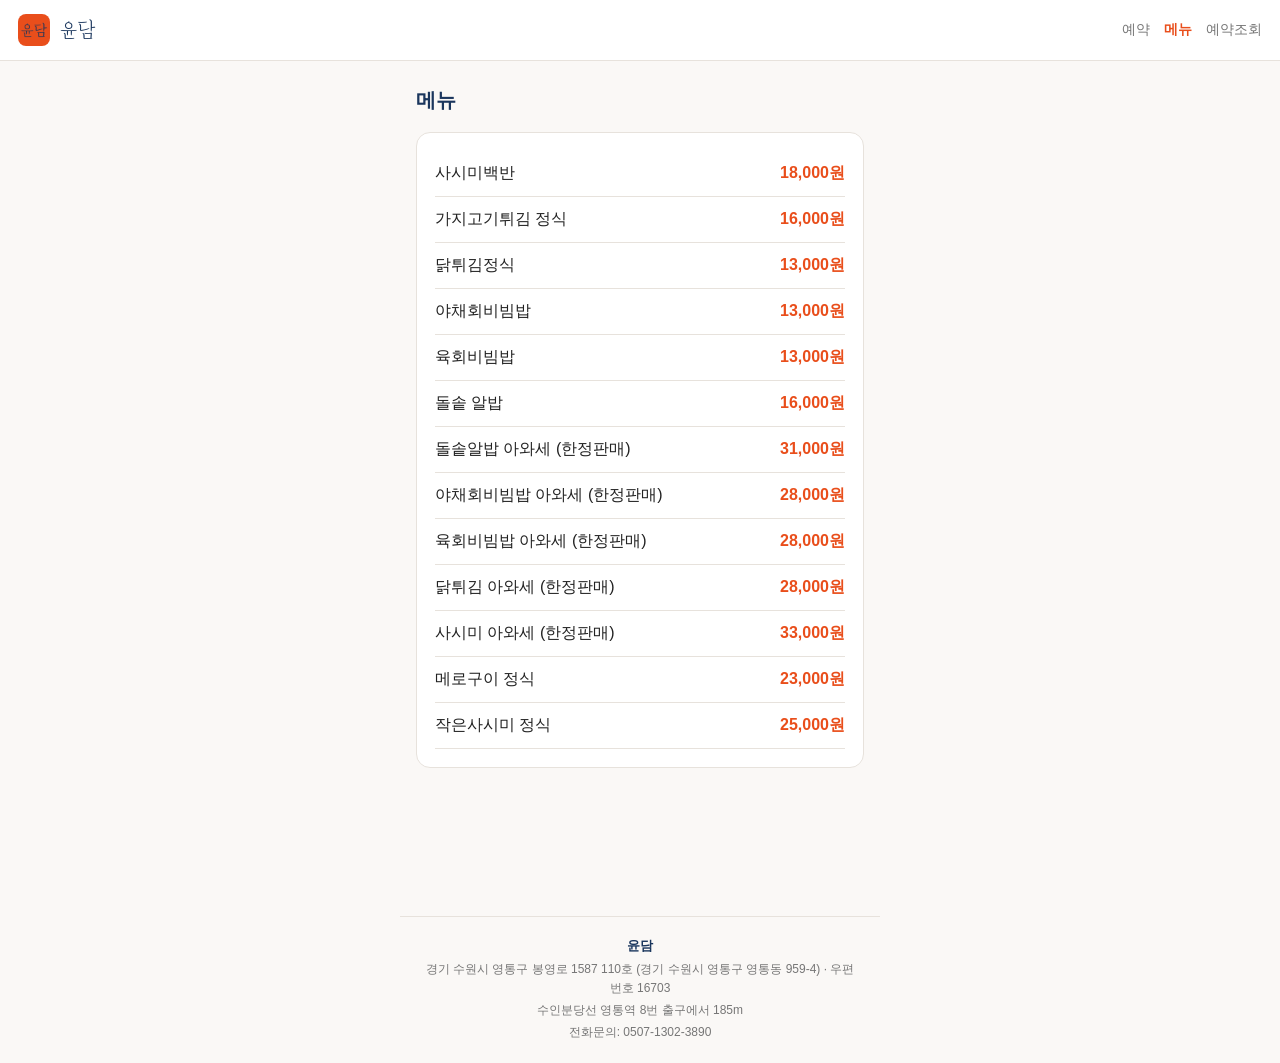
<file: menu.html>
<!DOCTYPE html>
<html lang="ko">
<head>
<meta charset="UTF-8">
<meta name="viewport" content="width=device-width, initial-scale=1.0">
<title>윤담 - 메뉴</title>
<link rel="icon" href="assets/favicon.ico">
<link rel="apple-touch-icon" href="assets/apple-touch-icon.png">
<meta name="apple-mobile-web-app-title" content="윤담">
<link rel="stylesheet" href="css/style.css">
</head>
<body>
<header class="top-bar">
  <img class="logo-icon" src="assets/icon-192.png" alt="윤담">
  <span class="brand-font">윤담</span>
  <nav>
    <a href="index.html">예약</a>
    <a href="menu.html" class="active">메뉴</a>
    <a href="lookup.html">예약조회</a>
  </nav>
</header>
<main class="container">
  <h1 class="page-title">메뉴</h1>
  <div class="card" id="menuList"></div>
</main>

<footer class="site-footer">
  <p><b>윤담</b></p>
  <p>경기 수원시 영통구 봉영로 1587 110호 (경기 수원시 영통구 영통동 959-4) · 우편번호 16703</p>
  <p>수인분당선 영통역 8번 출구에서 185m</p>
  <p>전화문의: 0507-1302-3890</p>
</footer>
<script src="js/common.js"></script>
<script>
const wrap = document.getElementById("menuList");
MENU.forEach((m) => {
  const row = document.createElement("div");
  row.className = "menu-item";
  row.innerHTML = `<span>${m.name}</span><span class="price">${m.price.toLocaleString()}원</span>`;
  wrap.appendChild(row);
});
</script>
</body>
</html>
</file>
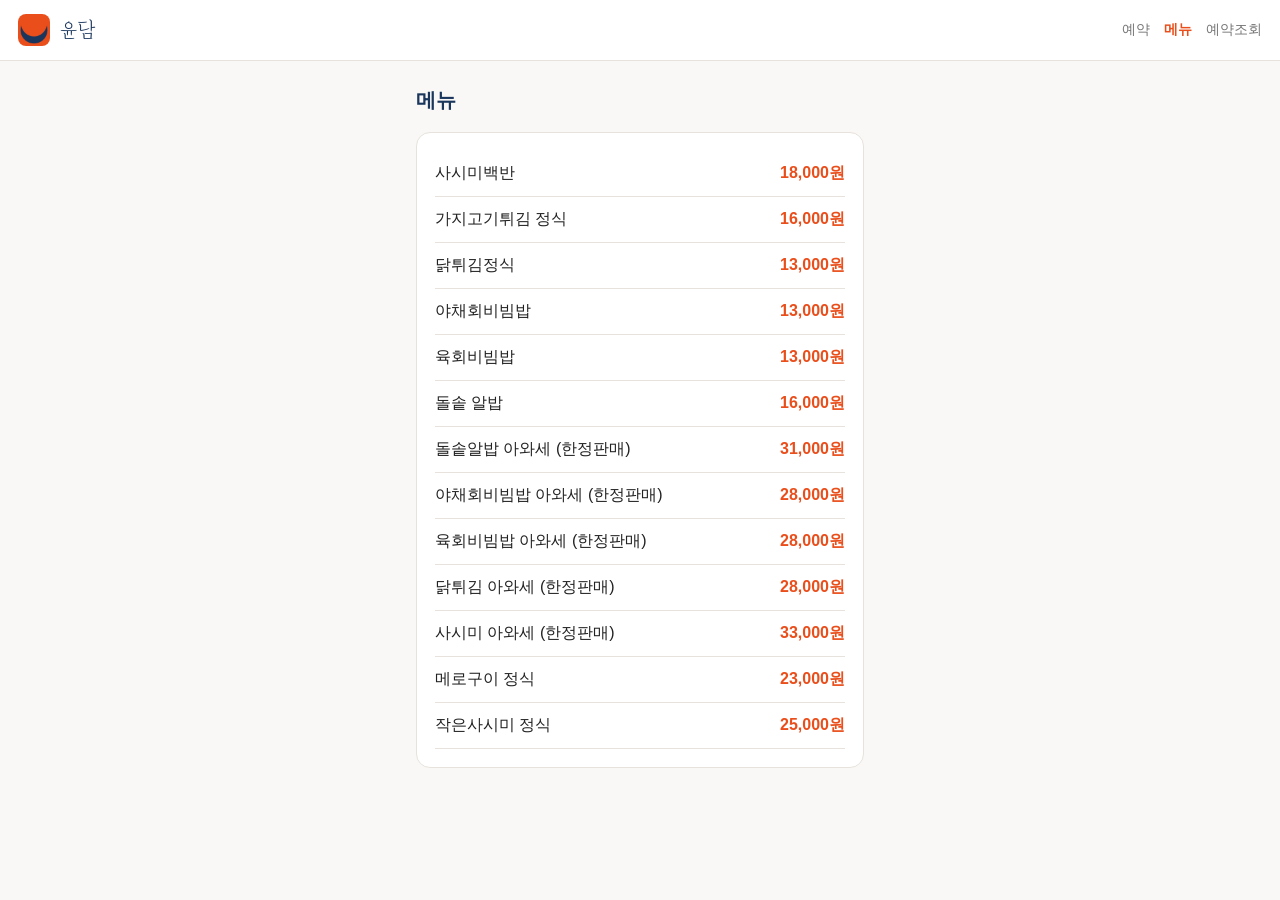
<file: yundam-reservation/menu.html>
<!DOCTYPE html>
<html lang="ko">
<head>
<meta charset="UTF-8">
<meta name="viewport" content="width=device-width, initial-scale=1.0">
<title>윤담 - 메뉴</title>
<link rel="icon" href="assets/favicon.ico">
<link rel="stylesheet" href="css/style.css">
</head>
<body>
<header class="top-bar">
  <img class="logo-icon" src="assets/icon-192.png" alt="윤담">
  <span class="brand-font">윤담</span>
  <nav>
    <a href="index.html">예약</a>
    <a href="menu.html" class="active">메뉴</a>
    <a href="lookup.html">예약조회</a>
  </nav>
</header>
<main class="container">
  <h1 class="page-title">메뉴</h1>
  <div class="card" id="menuList"></div>
</main>
<script src="js/common.js"></script>
<script>
const wrap = document.getElementById("menuList");
MENU.forEach((m) => {
  const row = document.createElement("div");
  row.className = "menu-item";
  row.innerHTML = `<span>${m.name}</span><span class="price">${m.price.toLocaleString()}원</span>`;
  wrap.appendChild(row);
});
</script>
</body>
</html>
</file>
<file: css/style.css>
@font-face {
  font-family: "Cafe24OnePrettyNight";
  src: url("../assets/Cafe24-Oneprettynight.otf") format("opentype");
  font-weight: normal;
  font-style: normal;
}

:root {
  --brand: #E94E1B;
  --navy: #1A365D;
  --bg: #FAF8F6;
  --card: #FFFFFF;
  --border: #E7E2DC;
  --gray: #767676;
  --gray-light: #EFEBE6;
  --blue: #4A90D9;
  --orange: #E8963B;
  --green: #7FB069;
  --red: #E05555;
  --radius: 14px;
}

* { box-sizing: border-box; }

body {
  margin: 0;
  font-family: -apple-system, BlinkMacSystemFont, "Malgun Gothic", "맑은 고딕", sans-serif;
  background: var(--bg);
  color: #222;
  -webkit-tap-highlight-color: transparent;
}

.brand-font { font-family: "Cafe24OnePrettyNight", sans-serif; }

header.top-bar {
  display: flex;
  align-items: center;
  gap: 10px;
  padding: 14px 18px;
  background: var(--card);
  border-bottom: 1px solid var(--border);
  position: sticky;
  top: 0;
  z-index: 10;
}
header.top-bar img.logo-icon { width: 32px; height: 32px; border-radius: 8px; }
header.top-bar .brand-font { font-size: 22px; color: var(--navy); }
header.top-bar nav { margin-left: auto; display: flex; gap: 14px; font-size: 14px; }
header.top-bar nav a { color: var(--gray); text-decoration: none; }
header.top-bar nav a.active { color: var(--brand); font-weight: bold; }

main.container {
  max-width: 480px;
  margin: 0 auto;
  padding: 20px 16px 100px;
}
main.container.wide { max-width: 1100px; }

.card {
  background: var(--card);
  border: 1px solid var(--border);
  border-radius: var(--radius);
  padding: 18px;
  margin-bottom: 16px;
}

h1.page-title { font-size: 20px; margin: 6px 0 18px; color: var(--navy); }
h2.section-title { font-size: 16px; color: var(--navy); margin: 0 0 12px; }

.big-btn {
  display: block;
  width: 100%;
  padding: 18px;
  margin-bottom: 10px;
  border: 2px solid var(--border);
  border-radius: 12px;
  background: var(--card);
  font-size: 17px;
  font-weight: 600;
  text-align: center;
  cursor: pointer;
  transition: all 0.15s;
}
.big-btn:hover { border-color: var(--brand); }
.big-btn.selected { background: var(--brand); border-color: var(--brand); color: white; }
.big-btn.disabled { color: #bbb; background: var(--gray-light); cursor: not-allowed; border-color: var(--gray-light); }
.big-btn.disabled:hover { border-color: var(--gray-light); }

.btn-primary {
  display: block;
  width: 100%;
  padding: 16px;
  background: var(--navy);
  color: white;
  border: none;
  border-radius: 12px;
  font-size: 17px;
  font-weight: bold;
  cursor: pointer;
}
.btn-primary:disabled { background: #bbb; cursor: not-allowed; }
.btn-secondary {
  display: inline-block;
  padding: 10px 16px;
  background: var(--gray-light);
  color: #333;
  border: none;
  border-radius: 10px;
  font-size: 14px;
  cursor: pointer;
}
.btn-danger { background: var(--red); color: white; }

.slot-grid {
  display: grid;
  grid-template-columns: repeat(2, 1fr);
  gap: 10px;
}
.slot-grid .big-btn { margin-bottom: 0; padding: 14px; font-size: 15px; }

input[type="text"], input[type="tel"], input[type="date"], textarea, select {
  width: 100%;
  padding: 13px 14px;
  border: 2px solid var(--border);
  border-radius: 10px;
  font-size: 16px;
  margin-bottom: 14px;
  font-family: inherit;
}
label { display: block; font-size: 14px; color: var(--gray); margin-bottom: 6px; }

.error-box { background: #FFF0EE; color: #C0392B; padding: 12px 14px; border-radius: 10px; margin-bottom: 14px; font-size: 14px; }
.hint { font-size: 13px; color: var(--gray); margin: -8px 0 14px; }
.site-footer { max-width: 480px; margin: 32px auto 20px; padding: 16px 20px 0; border-top: 1px solid var(--border); text-align: center; }
.site-footer p { font-size: 12px; color: var(--gray); margin: 3px 0; line-height: 1.6; }
.site-footer b { color: var(--navy); font-size: 13px; }

.result-box { text-align: center; padding: 30px 16px; }
.result-box .num { font-size: 24px; font-weight: bold; color: var(--brand); margin: 14px 0; }
.result-box .row { display: flex; justify-content: space-between; padding: 10px 0; border-bottom: 1px solid var(--border); }

/* 관리자 */
.dash-grid { display: grid; grid-template-columns: repeat(4, 1fr); gap: 8px; margin-bottom: 18px; }
.dash-card { padding: 12px 8px; border-radius: 10px; text-align: center; color: white; }
.dash-card .num { font-size: 20px; font-weight: bold; }
.dash-card .label { font-size: 11px; opacity: 0.9; }

.res-row {
  display: flex; align-items: center; gap: 10px;
  background: var(--card); border: 1px solid var(--border); border-radius: 10px;
  padding: 12px 14px; margin-bottom: 8px; flex-wrap: wrap;
}
.res-row .time { font-weight: bold; width: 52px; }
.res-row .info { flex: 1; min-width: 140px; font-size: 14px; }
.res-row select.status-select { width: auto; margin: 0; padding: 8px 10px; font-size: 13px; }
.res-row .quick-done { background: var(--green); color: white; border: none; border-radius: 8px; padding: 8px 10px; font-size: 12px; cursor: pointer; }

.fab-row { position: fixed; bottom: 14px; left: 50%; transform: translateX(-50%); width: 100%; max-width: 480px; padding: 0 16px; display: flex; gap: 10px; }
.fab-row button { flex: 1; padding: 16px; border: none; border-radius: 12px; background: var(--navy); color: white; font-weight: bold; font-size: 15px; cursor: pointer; }

.modal-overlay {
  position: fixed; inset: 0; background: rgba(0,0,0,0.45);
  display: none; align-items: flex-end; justify-content: center; z-index: 50;
}
.modal-overlay.open { display: flex; }
.modal-box { background: white; width: 100%; max-width: 480px; border-radius: 18px 18px 0 0; padding: 22px 18px 30px; max-height: 88vh; overflow-y: auto; }

@media (min-width: 900px) {
  .modal-overlay { align-items: center; }
  .modal-box { border-radius: 18px; max-width: 420px; }
  main.container.wide .admin-grid { display: grid; grid-template-columns: 360px 1fr; gap: 20px; }
}

.badge { display: inline-block; padding: 3px 9px; border-radius: 20px; font-size: 12px; color: white; }
.badge.st-예약 { background: var(--blue); }
.badge.st-도착 { background: var(--orange); }
.badge.st-착석 { background: var(--orange); }
.badge.st-이용중 { background: var(--orange); }
.badge.st-완료 { background: var(--green); }
.badge.st-취소 { background: var(--gray); }
.badge.st-노쇼 { background: var(--red); }

.menu-item { display: flex; justify-content: space-between; padding: 12px 0; border-bottom: 1px solid var(--border); }
.menu-item .price { color: var(--brand); font-weight: bold; }

.login-box { max-width: 340px; margin: 60px auto; text-align: center; }
.login-box img { width: 64px; height: 64px; border-radius: 16px; margin-bottom: 14px; }
</file>
<file: yundam-reservation/css/style.css>
@font-face {
  font-family: "Cafe24OnePrettyNight";
  src: url("../assets/Cafe24-Oneprettynight.otf") format("opentype");
  font-weight: normal;
  font-style: normal;
}

:root {
  --brand: #E94E1B;
  --navy: #1A365D;
  --bg: #FAF8F6;
  --card: #FFFFFF;
  --border: #E7E2DC;
  --gray: #767676;
  --gray-light: #EFEBE6;
  --blue: #4A90D9;
  --orange: #E8963B;
  --green: #7FB069;
  --red: #E05555;
  --radius: 14px;
}

* { box-sizing: border-box; }

body {
  margin: 0;
  font-family: -apple-system, BlinkMacSystemFont, "Malgun Gothic", "맑은 고딕", sans-serif;
  background: var(--bg);
  color: #222;
  -webkit-tap-highlight-color: transparent;
}

.brand-font { font-family: "Cafe24OnePrettyNight", sans-serif; }

header.top-bar {
  display: flex;
  align-items: center;
  gap: 10px;
  padding: 14px 18px;
  background: var(--card);
  border-bottom: 1px solid var(--border);
  position: sticky;
  top: 0;
  z-index: 10;
}
header.top-bar img.logo-icon { width: 32px; height: 32px; border-radius: 8px; }
header.top-bar .brand-font { font-size: 22px; color: var(--navy); }
header.top-bar nav { margin-left: auto; display: flex; gap: 14px; font-size: 14px; }
header.top-bar nav a { color: var(--gray); text-decoration: none; }
header.top-bar nav a.active { color: var(--brand); font-weight: bold; }

main.container {
  max-width: 480px;
  margin: 0 auto;
  padding: 20px 16px 100px;
}
main.container.wide { max-width: 1100px; }

.card {
  background: var(--card);
  border: 1px solid var(--border);
  border-radius: var(--radius);
  padding: 18px;
  margin-bottom: 16px;
}

h1.page-title { font-size: 20px; margin: 6px 0 18px; color: var(--navy); }
h2.section-title { font-size: 16px; color: var(--navy); margin: 0 0 12px; }

.big-btn {
  display: block;
  width: 100%;
  padding: 18px;
  margin-bottom: 10px;
  border: 2px solid var(--border);
  border-radius: 12px;
  background: var(--card);
  font-size: 17px;
  font-weight: 600;
  text-align: center;
  cursor: pointer;
  transition: all 0.15s;
}
.big-btn:hover { border-color: var(--brand); }
.big-btn.selected { background: var(--brand); border-color: var(--brand); color: white; }
.big-btn.disabled { color: #bbb; background: var(--gray-light); cursor: not-allowed; border-color: var(--gray-light); }
.big-btn.disabled:hover { border-color: var(--gray-light); }

.btn-primary {
  display: block;
  width: 100%;
  padding: 16px;
  background: var(--navy);
  color: white;
  border: none;
  border-radius: 12px;
  font-size: 17px;
  font-weight: bold;
  cursor: pointer;
}
.btn-primary:disabled { background: #bbb; cursor: not-allowed; }
.btn-secondary {
  display: inline-block;
  padding: 10px 16px;
  background: var(--gray-light);
  color: #333;
  border: none;
  border-radius: 10px;
  font-size: 14px;
  cursor: pointer;
}
.btn-danger { background: var(--red); color: white; }

.slot-grid {
  display: grid;
  grid-template-columns: repeat(2, 1fr);
  gap: 10px;
}
.slot-grid .big-btn { margin-bottom: 0; padding: 14px; font-size: 15px; }

input[type="text"], input[type="tel"], input[type="date"], textarea, select {
  width: 100%;
  padding: 13px 14px;
  border: 2px solid var(--border);
  border-radius: 10px;
  font-size: 16px;
  margin-bottom: 14px;
  font-family: inherit;
}
label { display: block; font-size: 14px; color: var(--gray); margin-bottom: 6px; }

.error-box { background: #FFF0EE; color: #C0392B; padding: 12px 14px; border-radius: 10px; margin-bottom: 14px; font-size: 14px; }
.hint { font-size: 13px; color: var(--gray); margin: -8px 0 14px; }

.result-box { text-align: center; padding: 30px 16px; }
.result-box .num { font-size: 24px; font-weight: bold; color: var(--brand); margin: 14px 0; }
.result-box .row { display: flex; justify-content: space-between; padding: 10px 0; border-bottom: 1px solid var(--border); }

/* 관리자 */
.dash-grid { display: grid; grid-template-columns: repeat(4, 1fr); gap: 8px; margin-bottom: 18px; }
.dash-card { padding: 12px 8px; border-radius: 10px; text-align: center; color: white; }
.dash-card .num { font-size: 20px; font-weight: bold; }
.dash-card .label { font-size: 11px; opacity: 0.9; }

.res-row {
  display: flex; align-items: center; gap: 10px;
  background: var(--card); border: 1px solid var(--border); border-radius: 10px;
  padding: 12px 14px; margin-bottom: 8px; flex-wrap: wrap;
}
.res-row .time { font-weight: bold; width: 52px; }
.res-row .info { flex: 1; min-width: 140px; font-size: 14px; }
.res-row select.status-select { width: auto; margin: 0; padding: 8px 10px; font-size: 13px; }
.res-row .quick-done { background: var(--green); color: white; border: none; border-radius: 8px; padding: 8px 10px; font-size: 12px; cursor: pointer; }

.fab-row { position: fixed; bottom: 14px; left: 50%; transform: translateX(-50%); width: 100%; max-width: 480px; padding: 0 16px; display: flex; gap: 10px; }
.fab-row button { flex: 1; padding: 16px; border: none; border-radius: 12px; background: var(--navy); color: white; font-weight: bold; font-size: 15px; cursor: pointer; }

.modal-overlay {
  position: fixed; inset: 0; background: rgba(0,0,0,0.45);
  display: none; align-items: flex-end; justify-content: center; z-index: 50;
}
.modal-overlay.open { display: flex; }
.modal-box { background: white; width: 100%; max-width: 480px; border-radius: 18px 18px 0 0; padding: 22px 18px 30px; max-height: 88vh; overflow-y: auto; }

@media (min-width: 900px) {
  .modal-overlay { align-items: center; }
  .modal-box { border-radius: 18px; max-width: 420px; }
  main.container.wide .admin-grid { display: grid; grid-template-columns: 360px 1fr; gap: 20px; }
}

.badge { display: inline-block; padding: 3px 9px; border-radius: 20px; font-size: 12px; color: white; }
.badge.st-예약 { background: var(--blue); }
.badge.st-도착 { background: var(--orange); }
.badge.st-착석 { background: var(--orange); }
.badge.st-이용중 { background: var(--orange); }
.badge.st-완료 { background: var(--green); }
.badge.st-취소 { background: var(--gray); }
.badge.st-노쇼 { background: var(--red); }

.menu-item { display: flex; justify-content: space-between; padding: 12px 0; border-bottom: 1px solid var(--border); }
.menu-item .price { color: var(--brand); font-weight: bold; }

.login-box { max-width: 340px; margin: 60px auto; text-align: center; }
.login-box img { width: 64px; height: 64px; border-radius: 16px; margin-bottom: 14px; }
</file>
